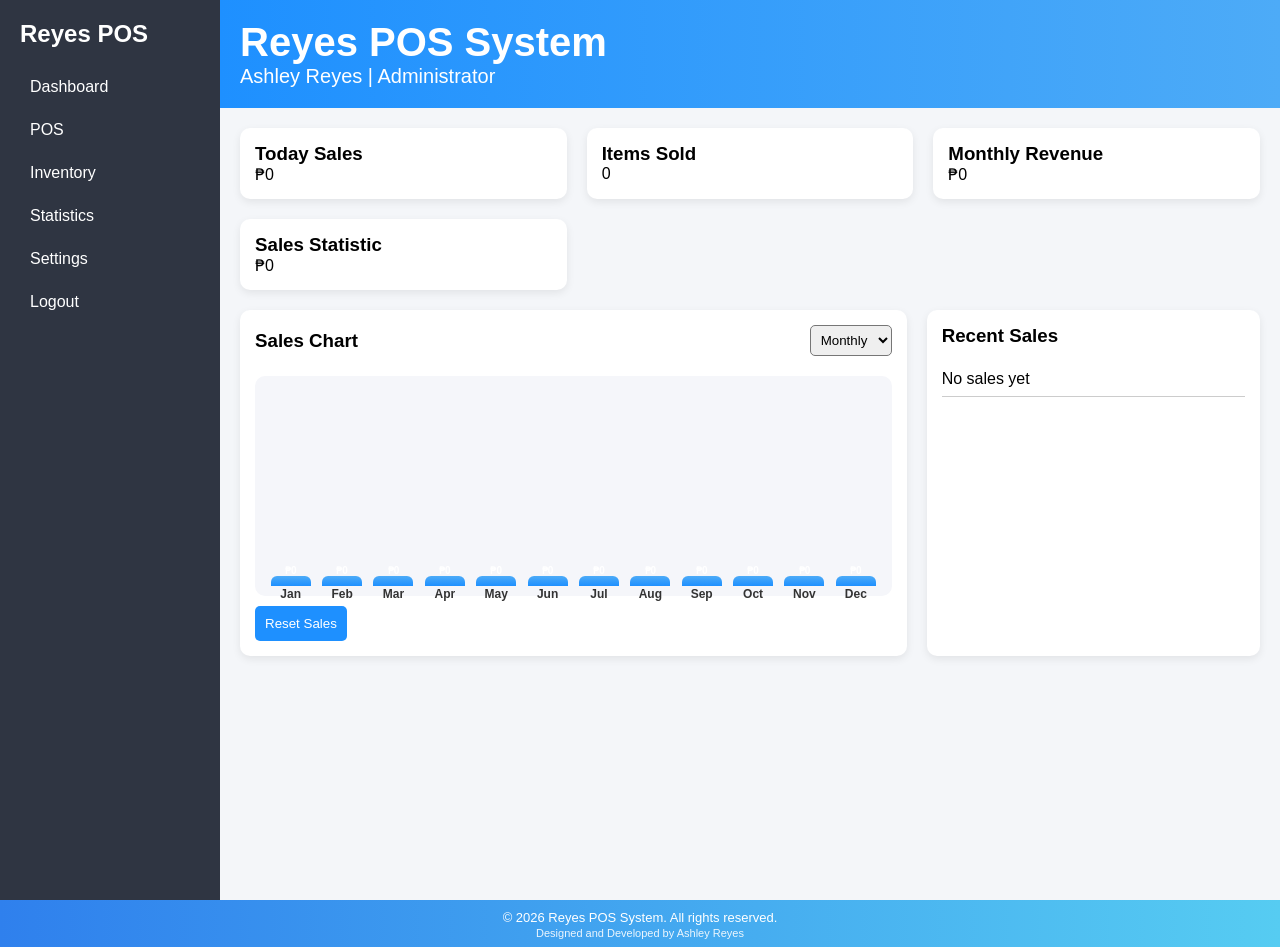
<file: Dashboard.html>
<!DOCTYPE html>

<html lang="en">

<head>
 <meta charset="UTF-8">
    <meta name="viewport" content="width=device-width, initial-scale=1.0">
<title>Reyes POS Dashboard</title>
<link rel="stylesheet" href="style.css">
</head>
<body class="dashboard-page">

<div class="layout">

    <!-- Sidebar -->
    <aside class="sidebar">
        <h2>Reyes POS</h2>
        <nav>
            <a href="Dashboard.html">Dashboard</a>
            <a href="Pos.html">POS</a>
            <a href="Inventory.html">Inventory</a>
            <a href="Statistics.html">Statistics</a>
            <a href="Settings.html">Settings</a>
            <a href="#" onclick="logout()">Logout</a>
        </nav>
    </aside>

    <!-- Main Content -->
    <main class="main">

        <!-- Header -->
        <header class="header">
            <h1>Reyes POS System</h1>
            <span>Ashley Reyes | Administrator</span>
        </header>

        <!-- Dashboard Grid -->
        <section class="dashboard">

    <!-- TOP CARDS -->
    <div class="cards">
        <div class="card">
            <h3>Today Sales</h3>
            <p id="todaySales">₱0</p>
        </div>

        <div class="card">
            <h3>Items Sold</h3>
            <p id="itemsSold">0</p>
        </div>

        <div class="card">
            <h3>Monthly Revenue</h3>
            <p id="monthlyRevenue">₱0</p>
        </div>

        <div class="card">
            <h3>Sales Statistic</h3>
            <p id="totalSales">₱0</p>
        </div>
    </div>

    <!-- BOTTOM SECTION -->
    <div class="bottom">

        <!-- Chart -->
 <div class="card chart-card">

    <div class="chart-header">
        <h3>Sales Chart</h3>

        <select id="filter" onchange="loadChart()">
            <option value="monthly">Monthly</option>
            <option value="daily">Today</option>
            <option value="all">All Time</option>
        </select>
    </div>

    <div id="chartBars" class="bars"></div>

    <button class="reset-btn" onclick="clearSales()">Reset Sales</button>

</div>


        <!-- Recent Sales -->
        <div class="card recent">
            <h3>Recent Sales</h3>
            <ul id="salesList">
                <li>No sales yet</li>
            </ul>
        </div>

    </div>

</section>

    </main>

</div>
</script>
<script>

function logout() {
   const confirmLogout = confirm("Do you really want to logout from Reyes POS?");

    if (confirmLogout) {
        localStorage.removeItem("user");
        window.location.href = "index.html";
    }
}

function loadChart() {
    const sales = JSON.parse(localStorage.getItem("sales")) || [];
    const filter = document.getElementById("filter").value;

    const months = ["Jan","Feb","Mar","Apr","May","Jun","Jul","Aug","Sep","Oct","Nov","Dec"];
    let data = new Array(12).fill(0);

    const today = new Date();

    sales.forEach(sale => {
        let date = new Date(sale.date);

        if (filter === "daily") {
            if (
                date.getDate() === today.getDate() &&
                date.getMonth() === today.getMonth()
            ) {
                data[today.getMonth()] += sale.total;
            }
        }

        else if (filter === "monthly") {
            let month = date.getMonth();
            data[month] += sale.total;
        }

        else if (filter === "all") {
            let month = date.getMonth();
            data[month] += sale.total;
        }
    });

    const max = Math.max(...data, 1);
    const container = document.getElementById("chartBars");
    container.innerHTML = "";

    data.forEach((value, i) => {
        let height = (value / max) * 180;

        let bar = document.createElement("div");
        bar.style.height = height + "px";
        
        bar.innerHTML = `<span class="value">₱${value}</span>
                 <span class="label">${months[i]}</span>`;


        container.appendChild(bar);
    });
}




/* LOAD SALES DATA */
function loadDashboard() {
    const sales = JSON.parse(localStorage.getItem("sales")) || [];

    let total = 0;
    let items = 0;

    const list = document.getElementById("salesList");
    list.innerHTML = "";

    if (sales.length === 0) {
        list.innerHTML = "<li>No sales yet</li>";
    }

    sales.forEach(sale => {
        total += sale.total;
        items += sale.qty;

        const li = document.createElement("li");
        li.textContent = sale.name + " - ₱" + sale.total;
        list.appendChild(li);
    });

    document.getElementById("todaySales").textContent = "₱" + total;
    document.getElementById("itemsSold").textContent = items;
    document.getElementById("monthlyRevenue").textContent = "₱" + total;
    document.getElementById("totalSales").textContent = "₱" + total;
}

function applyDarkMode(){
    const dark = localStorage.getItem("darkMode");

    if(dark === "true"){
        document.body.classList.add("dark-mode");
    }
}

applyDarkMode();


function clearSales() {
    if (!confirm("Are you sure you want to reset ALL sales?")) return;

    localStorage.removeItem("sales");

    loadDashboard();
    loadChart();

    alert("Sales data cleared!");
}


loadDashboard();
loadChart();
let date = new Date(sale.date);

function filterByDate(sale) {
    if (filter === "daily") {
        return (
            date.getDate() === today.getDate() &&
            date.getMonth() === today.getMonth()
        );
    }

    else if (filter === "monthly") {
        return date.getMonth() === today.getMonth();
    }

    else if (filter === "all") {
        return true;
    }
}

</script>

<footer class="main-footer">
    <p>© 2026 Reyes POS System. All rights reserved.</p>
    <small>Designed and Developed by Ashley Reyes</small>
</footer>


</body>
</html>
</file>
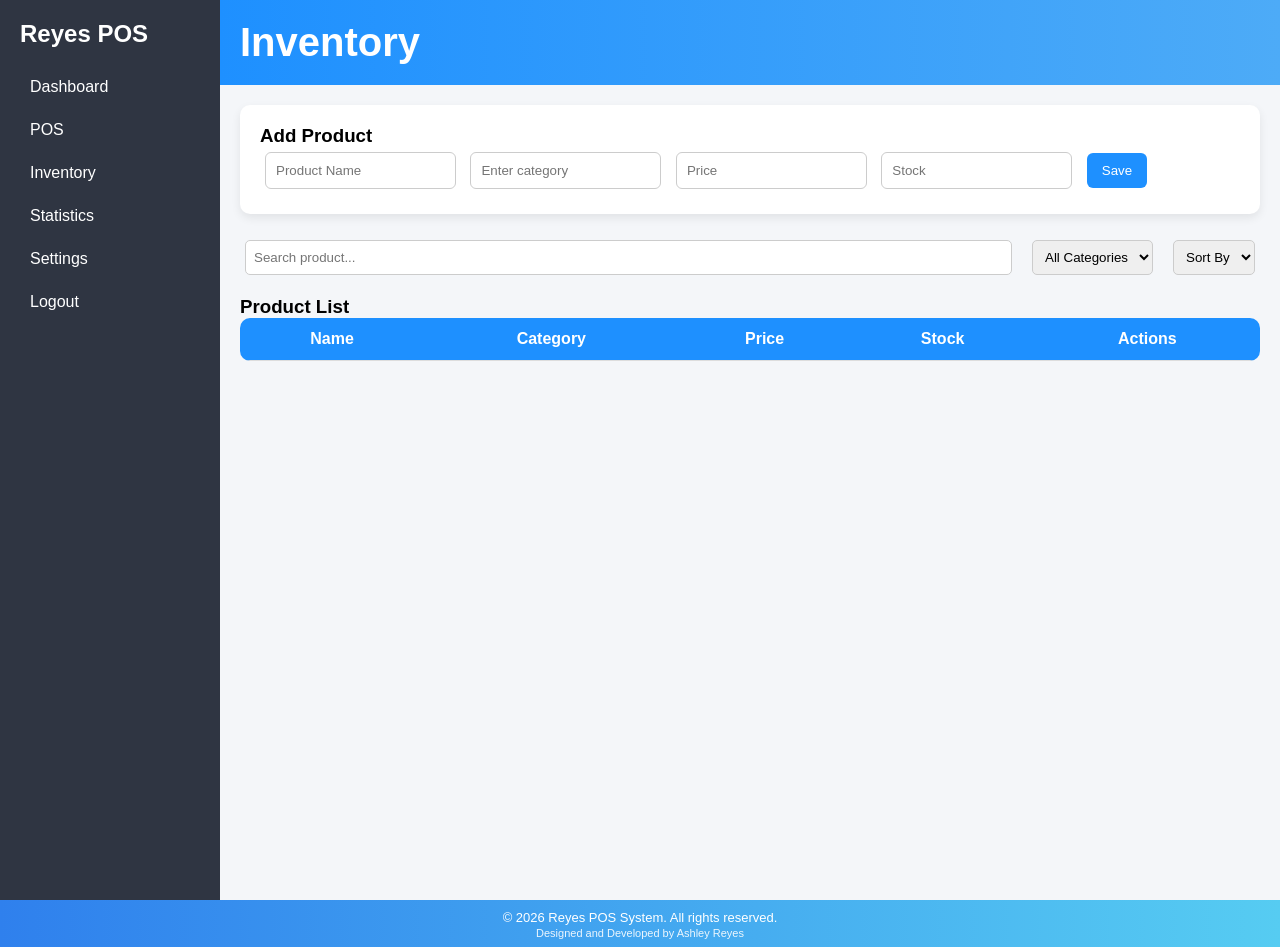
<file: Inventory.html>
<!DOCTYPE html>
<html>
<head>
     <meta charset="UTF-8">
    <meta name="viewport" content="width=device-width, initial-scale=1.0">
<title>Inventory</title>
<link rel="stylesheet" href="style.css">
</head>

<body class="dashboard-page">

<div class="layout">

<aside class="sidebar">
    <h2>Reyes POS</h2>
    <nav>
        <a href="Dashboard.html">Dashboard</a>
            <a href="Pos.html">POS</a>
            <a href="Inventory.html">Inventory</a>
            <a href="Statistics.html">Statistics</a>
            <a href="Settings.html">Settings</a>
            <a href="#" onclick="logout()">Logout</a>
    </nav>
</aside>

<main class="main">

<header class="header">
    <h1>Inventory</h1>
</header>

<div class="inventory">

<!-- FORM BOX -->
<div class="form-box">
    <h3 id="formTitle">Add Product</h3>

    <input id="productName" placeholder="Product Name">

    
<input id="category" list="categoryList" placeholder="Enter category">

<datalist id="categoryList">
    <option value="Biscuit">
    <option value="Beverages">
    <option value="Snacks">
    <option value="Fruits">
    <option value="Frozen Foods">
    <option value="Canned Goods">
</datalist>


    <input id="price" type="number" placeholder="Price">
    <input id="stock" type="number" placeholder="Stock">

    <button type="button" onclick="saveProduct()" class="save-btn">Save</button>
</div>


<div class="filters">

    <input type="text" id="search" placeholder="Search product..." oninput="loadProducts()">

    <select id="filterCategory" onchange="loadProducts()">
        <option value="All">All Categories</option>
        <option value="Biscuit">Biscuit</option>
        <option value="Beverages">Beverages</option>
        <option value="Snacks">Snacks</option>
    </select>

    <select id="sortBy" onchange="loadProducts()">
        <option value="none">Sort By</option>
        <option value="price">Price</option>
        <option value="stock">Stock</option>
    </select>

</div>

<!-- TABLE -->
<h3>Product List</h3>

<table class="inventory-table">
<thead>
    <tr>
        <th>Name</th>
        <th>Category</th>
        <th>Price</th>
        <th>Stock</th>
        <th>Actions</th>
    </tr>
</thead>

<tbody id="list"></tbody>
</table>

</div>

</main>
</div>

<script>
let editIndex = -1;

function saveProduct() {
    
 let products = JSON.parse(localStorage.getItem("products")) || [];

    let data = {
        name: document.getElementById("productName").value,
        category: document.getElementById("category").value,
        price: document.getElementById("price").value,
        stock: document.getElementById("stock").value
    };

    if (editIndex === -1) {
        products.push(data);
    } else {
        products[editIndex] = data;
        editIndex = -1;
        document.getElementById("formTitle").textContent = "Add Product";
    }

    localStorage.setItem("products", JSON.stringify(products));

    clearForm();
    loadProducts();
    updateCategoryList(); // ✅ call here correctly

}

function loadProducts() {
    let products = JSON.parse(localStorage.getItem("products")) || [];
    let search = document.getElementById("search").value.toLowerCase();
    let category = document.getElementById("filterCategory").value;
    let sort = document.getElementById("sortBy").value;

    // ✅ FILTER: search text
    if (search) {
        products = products.filter(p =>
            p.name.toLowerCase().includes(search)
        );
    }

    // ✅ FILTER: category
    if (category !== "All") {
        products = products.filter(p => p.category === category);
    }

    // ✅ SORT
    if (sort === "price") {
        products.sort((a, b) => a.price - b.price);
    }
    if (sort === "stock") {
        products.sort((a, b) => a.stock - b.stock);
    }

    list.innerHTML = "";

    products.forEach((p, i) => {
        let row = `
        <tr>
            <td>${p.name}</td>
            <td>${p.category}</td>
            <td>₱${p.price}</td>
            <td class="${p.stock < 5 ? 'low-stock' : ''}">${p.stock}</td>
            <td>
                <button class="edit-btn" onclick="edit(${i})">Edit</button>
                <button class="delete-btn" onclick="remove(${i})">Delete</button>
            </td>
        </tr>
        `;
        list.innerHTML += row;
    });
}


function edit(i) {
    let p = JSON.parse(localStorage.getItem("products"))[i];

    document.getElementById("productName").value = p.name;
    document.getElementById("category").value = p.category;
    document.getElementById("price").value = p.price;
    document.getElementById("stock").value = p.stock;

    editIndex = i;
    document.getElementById("formTitle").textContent = "Edit Product";
}

function remove(i) {
    if (!confirm("Delete product?")) return;

    let products = JSON.parse(localStorage.getItem("products"));
    products.splice(i,1);

    localStorage.setItem("products", JSON.stringify(products));
    loadProducts();
}


function clearForm() {
    document.getElementById("productName").value = "";
    document.getElementById("category").value = "";  // ✅ ADD THIS
    document.getElementById("price").value = "";
    document.getElementById("stock").value = "";
}


loadProducts();

function applyDarkMode(){
    const dark = localStorage.getItem("darkMode");

    if(dark === "true"){
        document.body.classList.add("dark-mode");
    }
}

applyDarkMode();

function updateCategoryList() {
    let products = JSON.parse(localStorage.getItem("products")) || [];

    let categories = [...new Set(products.map(p => p.category))];

    let list = document.getElementById("categoryList");

    // ✅ keep original categories
    let defaultCategories = [
        "Biscuit",
        "Beverages",
        "Snacks",
        "Fruits",
        "Frozen Foods",
        "Canned Goods"
    ];

    let allCategories = [...new Set([...defaultCategories, ...categories])];

    list.innerHTML = "";

    allCategories.forEach(cat => {
        let option = document.createElement("option");
        option.value = cat;
        list.appendChild(option);
    });
}



function logout(){
    if (confirm("Logout?")) {
        window.location.href = "index.html";
    }
}

</script>

<footer class="main-footer">
    <p>© 2026 Reyes POS System. All rights reserved.</p>
    <small>Designed and Developed by Ashley Reyes</small>
</footer>


</body>
</html>
</file>
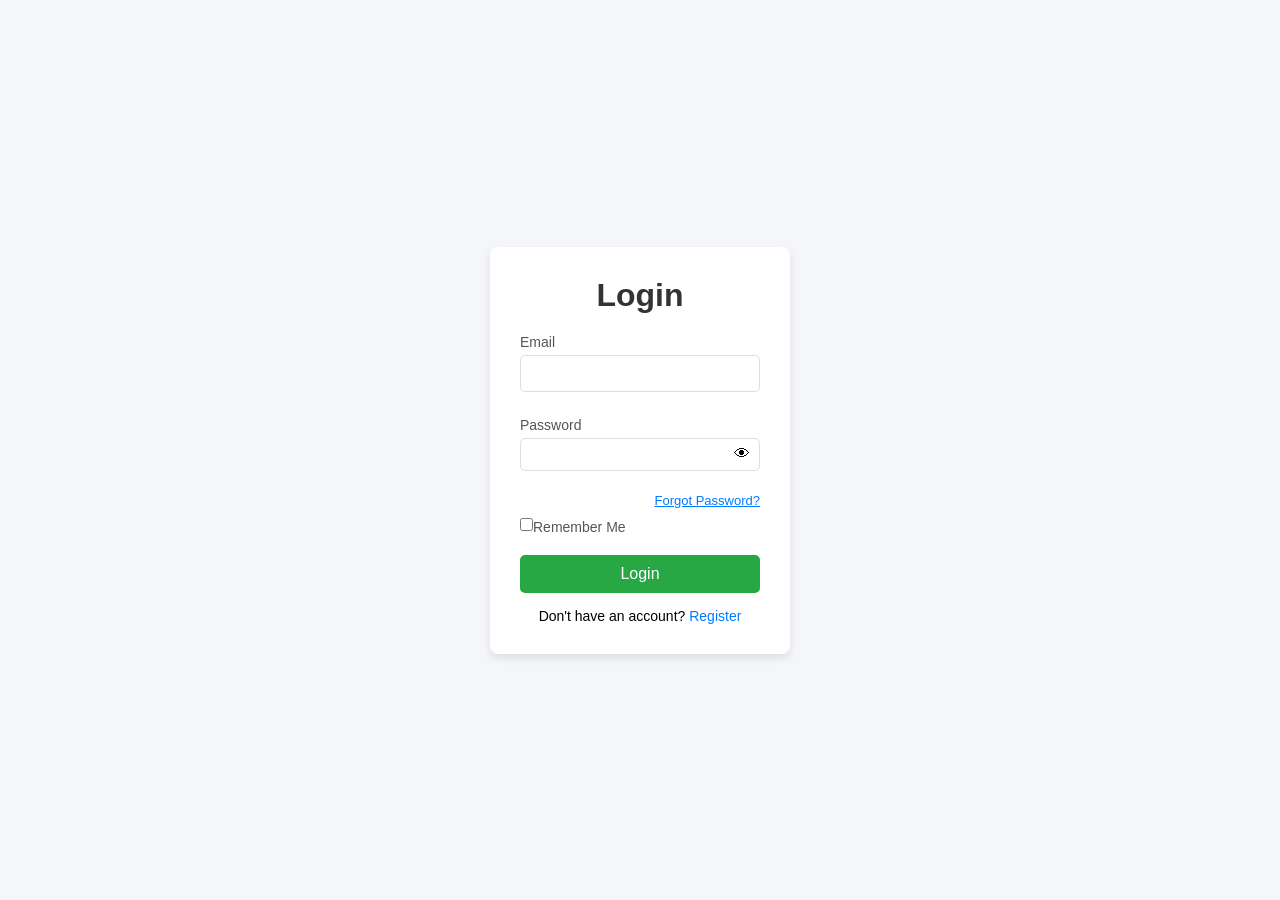
<file: Login.html>
<!DOCTYPE html>
<html lang="en">
<head>
   <meta charset="UTF-8">
    <meta name="viewport" content="width=device-width, initial-scale=1.0">
  <title>Reyes POS - Login</title>
  <link rel="stylesheet" href="style.css">
</head>

<body class="login-page">

  <div class="login-container">
    <h1>Login</h1>  

    <form onsubmit="loginUser(event)">
      <label>Email</label>
      <input type="email" id="email" required>

      <label>Password</label>
      
<div class="password-field">
    <input type="password" id="password" required>
    <span onclick="togglePass('password')">👁</span>
</div>

<p class="forgot">
    <a href="#" onclick="openForgotModal(); return false;">Forgot Password?</a>
</p>


      <div class="remember">
        <input type="checkbox">
        <label>Remember Me</label>
      </div>

      <button class="btn">Login</button>
    </form>

    <p class="register-link">
      Don't have an account?
      <a href="Register.html">Register</a>
    </p>
  </div>
  <!-- FORGOT PASSWORD MODAL -->
<div id="forgotModal" class="modal">

    <div class="modal-box">

        <h3>Reset Password</h3>

        <label>Email</label>
        <input type="email" id="resetEmail">

        <label>New Password</label>
        <div class="password-field">
            <input type="password" id="newPassword">
            <span onclick="togglePass('newPassword')">👁</span>
        </div>

        <label>Confirm Password</label>
        <div class="password-field">
            <input type="password" id="confirmNewPassword">
            <span onclick="togglePass('confirmNewPassword')">👁</span>
        </div>

        <button onclick="resetPassword()">Reset</button>
        <button onclick="closeForgot()" class="cancel-btn">Cancel</button>

    </div><div id="forgotModal" class="modal">

    <div class="modal-box">

        <h2>Reset Password</h2>

        <div class="form-group">
            <label>Email</label>
            <input type="email" id="resetEmail">
        </div>

        <div class="form-group">
            <label>New Password</label>
            <div class="password-field">
                <input type="password" id="newPassword">
                <span onclick="togglePass('newPassword')">👁</span>
            </div>
        </div>

        <div class="form-group">
            <label>Confirm Password</label>
            <div class="password-field">
                <input type="password" id="confirmNewPassword">
                <span onclick="togglePass('confirmNewPassword')">👁</span>
            </div>
        </div>

        <div class="modal-actions">
            <button class="btn primary" onclick="resetPassword()">Reset</button>
            <button class="btn danger" onclick="closeForgot()">Cancel</button>
        </div>

    </div>

</div>

</div>

<script>

function loginUser(e) {
    e.preventDefault();

    const email = document.getElementById("email").value;
    const password = document.getElementById("password").value;

    const savedUser = JSON.parse(localStorage.getItem("user"));

    if (!savedUser) {
        alert("No account found. Please register first.");
        return;
    }

    if (email === savedUser.email && password === savedUser.password) {
        alert("Login successful!");
        window.location.href = "Dashboard.html";
    } else {
        alert("Invalid email or password!");
    }
}

function openForgotModal(){
    document.getElementById("forgotModal").style.display = "flex";
}

function closeForgot(){
    document.getElementById("forgotModal").style.display = "none";
}
function resetPassword(){

    const email = document.getElementById("resetEmail").value;
    const newPass = document.getElementById("newPassword").value;
    const confirm = document.getElementById("confirmNewPassword").value;

    let user = JSON.parse(localStorage.getItem("user"));

    if (!user) {
        return alert("No account found!");
    }

    if (email !== user.email) {
        return alert("Email not found!");
    }

    if (!newPass || !confirm) {
        return alert("Fill all fields!");
    }

    if (newPass !== confirm) {
        return alert("Passwords do not match!");
    }

    user.password = newPass;

    localStorage.setItem("user", JSON.stringify(user));

    alert("Password successfully updated!");

    closeForgot();
}

function togglePass(id){
    let input = document.getElementById(id);

    if(input.type === "password"){
        input.type = "text";
    } else {
        input.type = "password";
    }
}


</script>

</body>
</html>
</file>
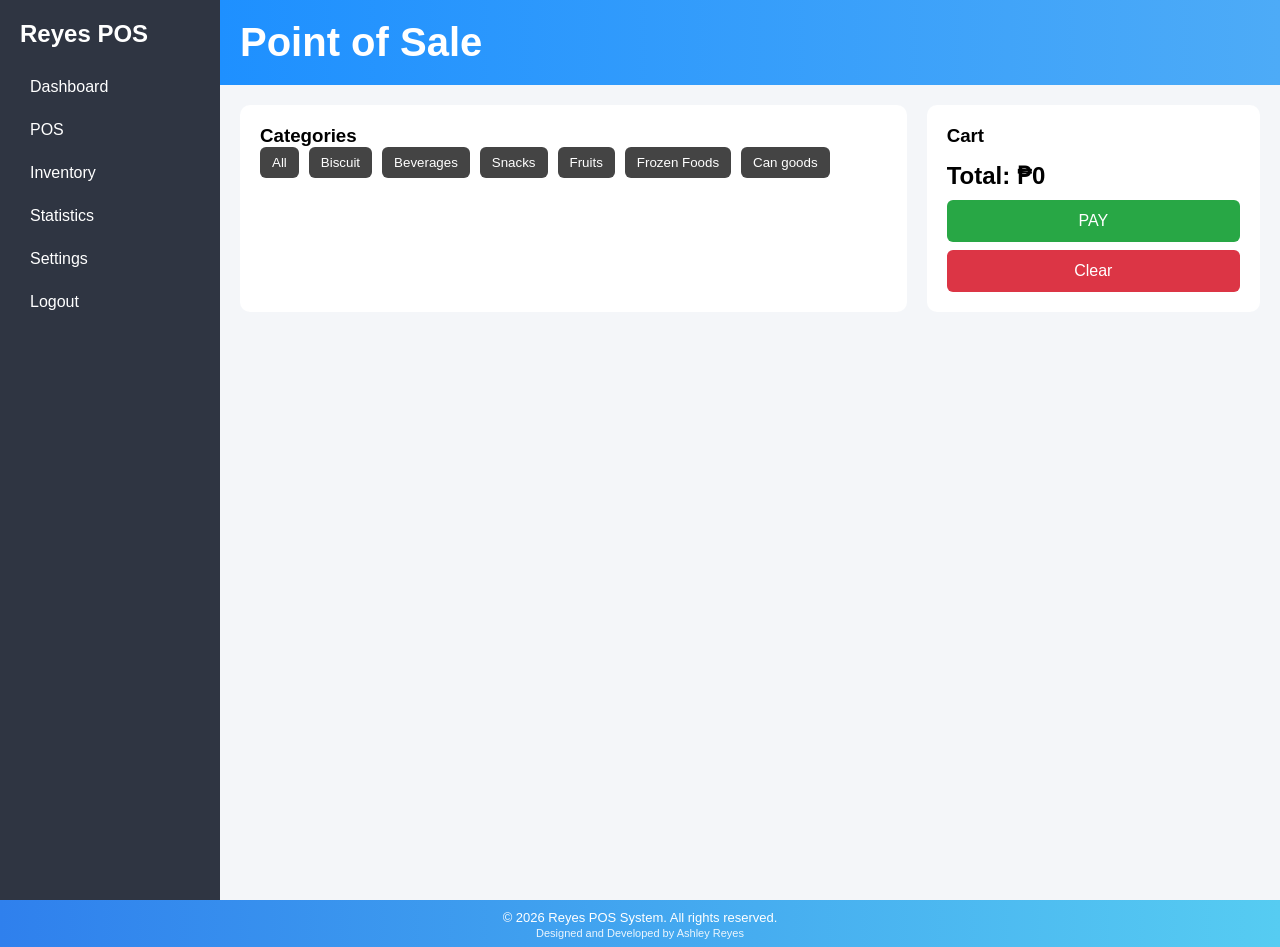
<file: Pos.html>
<!DOCTYPE html>
<html>
<head>
     <meta charset="UTF-8">
    <meta name="viewport" content="width=device-width, initial-scale=1.0">
<title>POS</title>
<link rel="stylesheet" href="style.css">
</head>

<body class="dashboard-page">

<div class="layout">

<aside class="sidebar">
    <h2>Reyes POS</h2>
    <nav>
       <a href="Dashboard.html">Dashboard</a>
            <a href="Pos.html">POS</a>
            <a href="Inventory.html">Inventory</a>
            <a href="Statistics.html">Statistics</a>
            <a href="Settings.html">Settings</a>
            <a href="#" onclick="logout()">Logout</a>
    </nav>
</aside>

<main class="main">

<header class="header">
    <h1>Point of Sale</h1>
</header>

<div class="pos-container">

<!-- PRODUCTS -->
<div class="products">

<h3>Categories</h3>
<div class="categories">
<button onclick="loadCategory('All')">All</button>
<button onclick="loadCategory('Biscuit')">Biscuit</button>
<button onclick="loadCategory('Beverages')">Beverages</button>
<button onclick="loadCategory('Snacks')">Snacks</button>
<button onclick="loadCategory('Fruits')">Fruits</button>
<button onclick="loadCategory('Frozen Foods')">Frozen Foods</button>
<button onclick="loadCategory('Can goods')">Can goods</button>

</div>

<div id="productList" class="product-list"></div>

</div>

<!-- CART -->
<div class="cart">

<h3>Cart</h3>
<ul id="cartList"></ul>

<h2>Total: ₱<span id="total">0</span></h2>

<button class="pay-btn" onclick="checkout()">PAY</button>
<button class="clear-btn" onclick="clearCart()">Clear</button>

</div>

</div>

</main>
</div>

<script>

let cart = [];

function loadCategory(cat) {
    let products = JSON.parse(localStorage.getItem("products")) || [];
    productList.innerHTML = "";

    let filtered = cat === "All" ? products : products.filter(p => p.category === cat);

    filtered.forEach((p, i) => {
        let btn = document.createElement("button");
       
btn.innerHTML = `
    <strong>${p.name}</strong>
    <small>₱${p.price}</small>
    <small>Stock: ${p.stock}</small>
`;


        btn.onclick = () => addItem(i);

        productList.appendChild(btn);
    });
}

function addItem(index) {
    let products = JSON.parse(localStorage.getItem("products"));

    if (products[index].stock <= 0) {
        alert("Out of stock!");
        return;
    }

    let found = cart.find(i => i.index === index);

    if (found) {
        found.qty++;
    } else {
        cart.push({ index, qty: 1 });
    }

    renderCart();
}

function renderCart() {
    let products = JSON.parse(localStorage.getItem("products"));
    cartList.innerHTML = "";

    let total = 0;

    cart.forEach((item, i) => {
        let p = products[item.index];
        let subtotal = p.price * item.qty;
        total += subtotal;

        let li = document.createElement("li");

        li.innerHTML = `
        ${p.name} ₱${p.price} x ${item.qty}
        <button onclick="plus(${i})">+</button>
        <button onclick="minus(${i})">-</button>
        `;

        cartList.appendChild(li);
    });

    document.getElementById("total").textContent = total;
}

function plus(i) {
    cart[i].qty++;
    renderCart();
}

function minus(i) {
    if (cart[i].qty > 1) cart[i].qty--;
    else cart.splice(i,1);

    renderCart();
}

function clearCart() {
    cart = [];
    renderCart();
}

function checkout() {

    if (cart.length === 0) return alert("Empty cart");

    let products = JSON.parse(localStorage.getItem("products"));
    let sales = JSON.parse(localStorage.getItem("sales")) || [];

    let total = 0;
    let receipt = "----- RECEIPT -----\n";

    cart.forEach(item => {
        let p = products[item.index];

        if (p.stock >= item.qty) {
            p.stock -= item.qty;
        }

        let sub = p.price * item.qty;
        total += sub;

        receipt += `${p.name} x${item.qty} = ₱${sub}\n`;
    });

    receipt += "-----------------\nTotal: ₱" + total;

    alert(receipt);

    sales.push({
        name: "Order",
        qty: cart.length,
        total: total,
        date: new Date()
    });

    localStorage.setItem("products", JSON.stringify(products));
    localStorage.setItem("sales", JSON.stringify(sales));

    cart = [];
    renderCart();
    loadCategory("All");
}

function applyDarkMode(){
    const dark = localStorage.getItem("darkMode");

    if(dark === "true"){
        document.body.classList.add("dark-mode");
    }
}

applyDarkMode();

function logout() {
    if (confirm("Logout?")) {
        window.location.href = "index.html";
    }
}

</script>

</body>

<footer class="main-footer">
    <p>© 2026 Reyes POS System. All rights reserved.</p>
    <small>Designed and Developed by Ashley Reyes</small>
</footer>


</html>
</file>
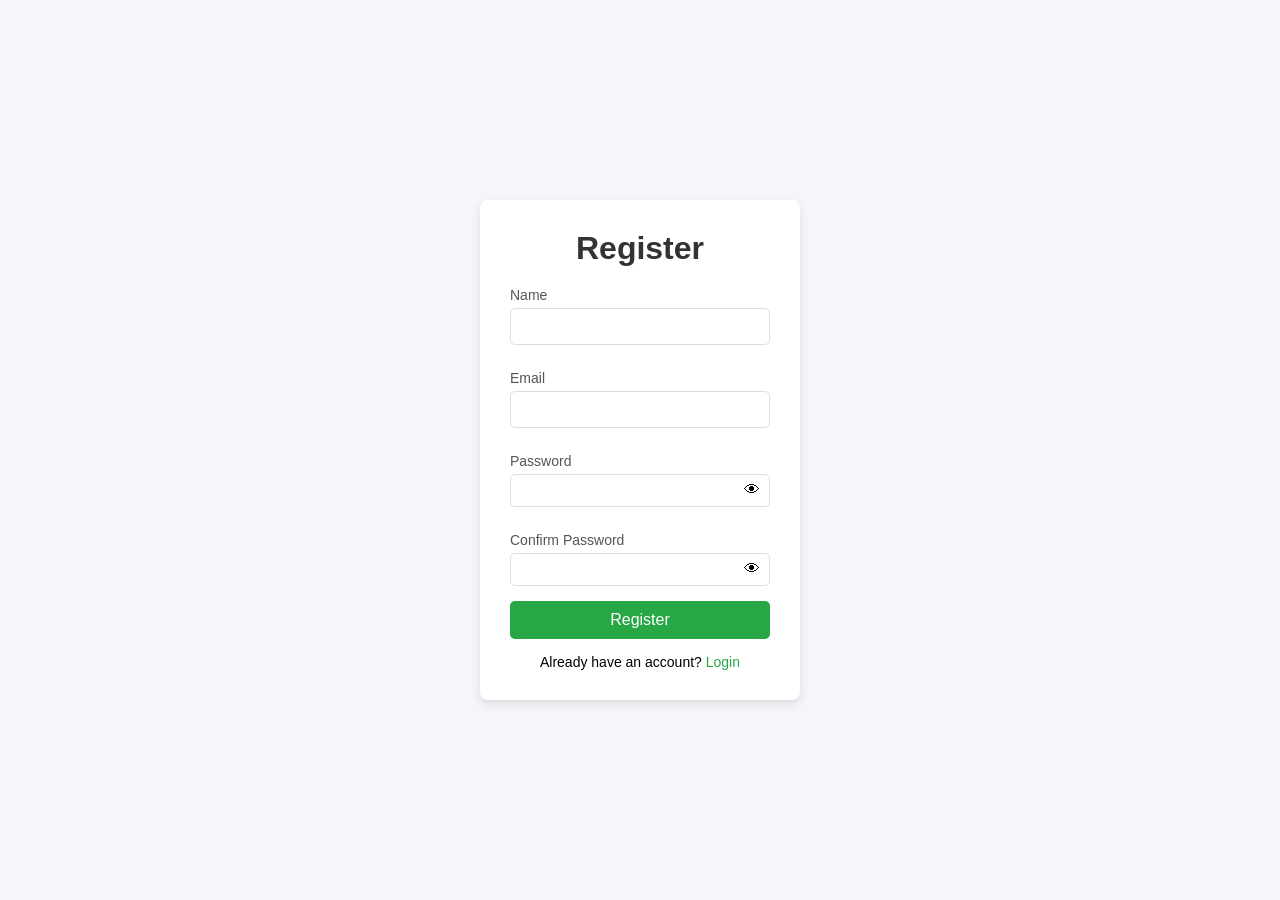
<file: Register.html>
<!DOCTYPE html>
<html lang="en">
<head>
   <meta charset="UTF-8">
    <meta name="viewport" content="width=device-width, initial-scale=1.0">
  <title>Reyes POS - Register</title>
  <link rel="stylesheet" href="style.css">
</head>

<body class="register-page">

  <div class="register-container">
    <h1>Register</h1>

    <form onsubmit="registerUser(event)">
      <label>Name</label>
      <input type="text" id="name" required>

      <label>Email</label>
      <input type="email" id="email" required>

      <label>Password</label>
      
<div class="password-field">
    <input type="password" id="password">
    <span onclick="togglePass('password')">👁</span>
</div>


      <label>Confirm Password</label>
      <div class="password-field">
    <input type="password" id="confirmPassword">
    <span onclick="togglePass('confirmPassword')">👁</span>
</div>

      <button class="btn">Register</button>
    </form>

    <p class="login-link">
      Already have an account?
      <a href="Login.html">Login</a>
    </p>
  </div>

<script>
function registerUser(e) {
    e.preventDefault();

    const name = document.getElementById("name").value;
    const email = document.getElementById("email").value;
    const password = document.getElementById("password").value;
    const confirm = document.getElementById("confirmPassword").value; // ✅ FIXED

    if (password !== confirm) {
        alert("Passwords do not match!");
        return;
    }

    const user = { name, email, password };
    localStorage.setItem("user", JSON.stringify(user));

    alert("Registered successfully!");
    window.location.href = "Login.html";
}

function togglePass(id){
    let input = document.getElementById(id);

    if(input.type === "password"){
        input.type = "text";
    } else {
        input.type = "password";
    }
}

</script>

</body>
</html>
</file>
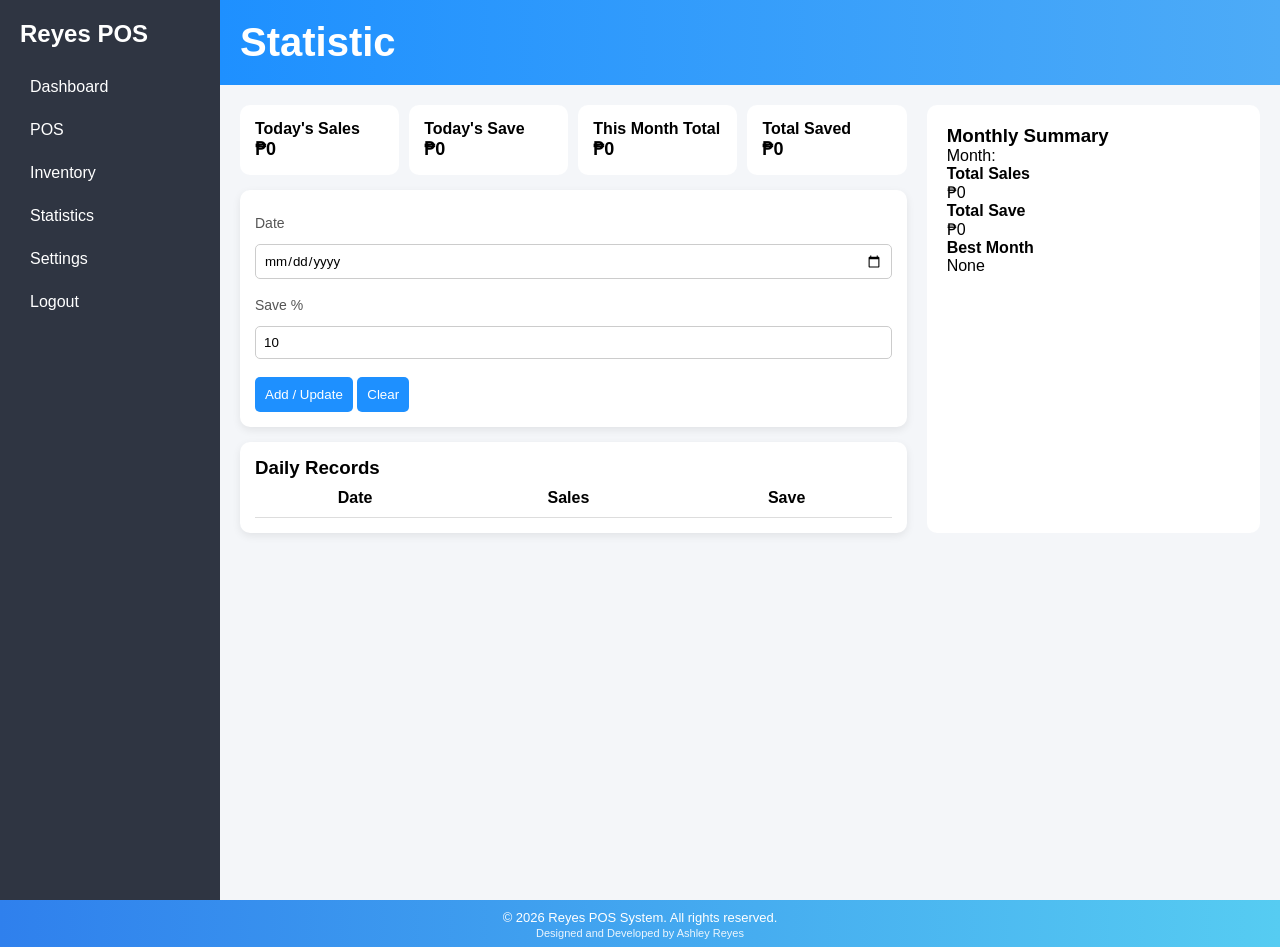
<file: Statistics.html>
<!DOCTYPE html>
<html>
<head>
     <meta charset="UTF-8">
    <meta name="viewport" content="width=device-width, initial-scale=1.0">
<title>Statistics</title>
<link rel="stylesheet" href="style.css">
</head>

<body class="dashboard-page">

<div class="layout">

<!-- SIDEBAR -->
<aside class="sidebar">
    <h2>Reyes POS</h2>
    <nav>
         <a href="Dashboard.html">Dashboard</a>
            <a href="Pos.html">POS</a>
            <a href="Inventory.html">Inventory</a>
            <a href="Statistics.html">Statistics</a>
            <a href="Settings.html">Settings</a>
            <a href="#" onclick="logout()">Logout</a>
    </nav>
</aside>

<main class="main">

<header class="header">
    <h1>Statistic</h1>
</header>

<div class="stats-container">

<!-- LEFT -->
<div class="stats-left">

<!-- TOP SUMMARY -->
<div class="stats-top">

<div class="box">
<h4>Today's Sales</h4>
<p id="todaySales">₱0</p>
</div>

<div class="box">
<h4>Today's Save</h4>
<p id="todaySave">₱0</p>
</div>

<div class="box">
<h4>This Month Total</h4>
<p id="monthTotal">₱0</p>
</div>

<div class="box">
<h4>Total Saved</h4>
<p id="totalSaved">₱0</p>
</div>

</div>

<!-- INPUT -->
<div class="card">

<label>Date</label>
<input type="date" id="date">

<label>Save %</label>
<input type="number" id="savePercent" value="10">

<button onclick="addRecord()">Add / Update</button>

<button onclick="clearRecords()">Clear</button>

</div>

<!-- TABLE -->
<div class="card">

<h3>Daily Records</h3>

<table>

<thead>
<tr>
<th>Date</th>
<th>Sales</th>
<th>Save</th>
</tr>
</thead>

<tbody id="table"></tbody>

</table>

</div>

</div>

<!-- RIGHT SUMMARY -->
<div class="stats-right">

<h3>Monthly Summary</h3>

<p>Month: <span id="monthName"></span></p>

<h4>Total Sales</h4>
<p id="sumSales">₱0</p>

<h4>Total Save</h4>
<p id="sumSave">₱0</p>

<h4>Best Month</h4>
<p id="bestMonth">None</p>

</div>

</div>

</main>
</div>

<script>

function loadStats(){

    let sales = JSON.parse(localStorage.getItem("sales")) || [];
    let records = JSON.parse(localStorage.getItem("records")) || [];

    let today = new Date().toISOString().split("T")[0];

    let todayTotal = 0;
    sales.forEach(s => {
        let d = new Date(s.date).toISOString().split("T")[0];
        if(d === today) todayTotal += s.total;
    });

    document.getElementById("todaySales").textContent = "₱" + todayTotal;

    // ✅ load table
    let table = document.getElementById("table");
    table.innerHTML = "";

    let totalSave = 0;
    let monthTotal = 0;

    let month = new Date().getMonth();

    records.forEach(r => {

        let row = `
        <tr>
        <td>${r.date}</td>
        <td>₱${r.sales}</td>
        <td>₱${r.save}</td>
        </tr>
        `;
        table.innerHTML += row;

        totalSave += r.save;

        let m = new Date(r.date).getMonth();
        if(m === month){
            monthTotal += r.sales;
        }
    });

    document.getElementById("todaySave").textContent = "₱" + totalSave;
    document.getElementById("monthTotal").textContent = "₱" + monthTotal;
    document.getElementById("totalSaved").textContent = "₱" + totalSave;

    document.getElementById("sumSales").textContent = "₱" + monthTotal;
    document.getElementById("sumSave").textContent = "₱" + totalSave;

}

function addRecord(){

    let date = document.getElementById("date").value;
    let percent = document.getElementById("savePercent").value;

    let sales = JSON.parse(localStorage.getItem("sales")) || [];
    let records = JSON.parse(localStorage.getItem("records")) || [];

    let daySales = 0;

    sales.forEach(s => {
        let d = new Date(s.date).toISOString().split("T")[0];
        if(d === date) daySales += s.total;
    });

    let save = daySales * (percent/100);

    records.push({
        date: date,
        sales: daySales,
        save: save
    });

    localStorage.setItem("records", JSON.stringify(records));

    loadStats();
}

function clearRecords(){
    if(confirm("Clear records?")){
        localStorage.removeItem("records");
        loadStats();
    }
}

loadStats();

function logout(){
    if (confirm("Logout?")) {
        window.location.href = "index.html";
    }
}

function applyDarkMode(){
    const dark = localStorage.getItem("darkMode");

    if(dark === "true"){
        document.body.classList.add("dark-mode");
    }
}

applyDarkMode();
</script>

<footer class="main-footer">
    <p>© 2026 Reyes POS System. All rights reserved.</p>
    <small>Designed and Developed by Ashley Reyes</small>
</footer>


</body>
</html>
</file>
<file: style.css>
/* style.css */
/*Login page styles*/

body.login-page {
  
  font-family: Arial;
  background: #f4f6f9;
  display: flex;
  justify-content: center;
  align-items: center;
  height: 100vh;

}

.login-container {
  background: #fff;
  padding: 30px;
  border-radius: 8px;
  box-shadow: 0 4px 8px rgba(0,0,0,0.1);
  width: 300px;
  text-align: center;
}

.login-container h1 {
  margin-bottom: 20px;
  color: #333;
}

label {
  display: block;
  text-align: left;
  margin: 10px 0 5px;
  font-size: 14px;
  color: #555;
}

input[type="email"],
input[type="password"] {
  width: 100%;
  padding: 10px;
  border: 1px solid #ddd;
  border-radius: 5px;
  margin-bottom: 15px;
}

.remember {
  display: flex;
  align-items: center;
  margin-bottom: 15px;
  font-size: 14px;
}

.btn {
  background: #007bff;
  color: #fff;
  border: none;
  padding: 10px;
  width: 100%;
  border-radius: 5px;
  cursor: pointer;
  font-size: 16px;
}

.btn:hover {
  background: #0056b3;
}

.register-link {
  margin-top: 15px;
  font-size: 14px;
}

.register-link a {
  color: #007bff;
  text-decoration: none;
}
.register-link a:hover {
  text-decoration: underline;
}

/*register page styles*/
/* style.css */
body.register-page {
  
 font-family: Arial;
  background: #f4f6f9;
  display: flex;
  justify-content: center;
  align-items: center;
  height: 100vh;

}

.register-container {
  background: #fff;
  padding: 30px;
  border-radius: 8px;
  box-shadow: 0 4px 8px rgba(0,0,0,0.1);
  width: 320px;
  text-align: center;
}

.register-container h1 {
  margin-bottom: 20px;
  color: #333;
}

label {
  display: block;
  text-align: left;
  margin: 10px 0 5px;
  font-size: 14px;
  color: #555;
}

input[type="text"],
input[type="email"],
input[type="password"] {
  width: 100%;
  padding: 10px;
  border: 1px solid #ddd;
  border-radius: 5px;
  margin-bottom: 15px;
}

.btn {
  background: #28a745;
  color: #fff;
  border: none;
  padding: 10px;
  width: 100%;
  border-radius: 5px;
  cursor: pointer;
  font-size: 16px;
}

.btn:hover {
  background: #218838;
}

.login-link {
  margin-top: 15px;
  font-size: 14px;
}

.login-link a {
  color: #28a745;
  text-decoration: none;
}
.login-link a:hover {
  text-decoration: underline;
}

/*dashboard page styles*/


* {
    margin: 0;
    padding: 0;
    box-sizing: border-box;
    font-family: Arial, sans-serif;
}

body.dashboard-page {
    background: #f4f6f9;
}

/* LAYOUT */
.layout {
    display: flex;
    min-height: 100vh;
}

/* SIDEBAR */
.sidebar {
    width: 220px;
    background: #2f3542;
    color: white;
    padding: 20px;
}

.sidebar h2 {
    margin-bottom: 20px;
}

.sidebar nav a {
    display: block;
    padding: 10px;
    color: white;
    text-decoration: none;
    border-radius: 5px;
    margin-bottom: 5px;
}

.sidebar nav a:hover {
    background: #1e90ff;
}

/* MAIN */
.main {
    flex: 1;
}

/* HEADER */
.header {
    background: linear-gradient(to right, #1e90ff, #4dabf7);
    color: white;
    padding: 20px;
    font-size: 20px;
}


/* Grid */
/* DASHBOARD LAYOUT */
.dashboard {
    padding: 20px;
}

/* TOP CARDS */
.cards {
    display: grid;
    grid-template-columns: repeat(auto-fit, minmax(220px, 1fr));
    gap: 20px;
}

/* BOTTOM SECTION */
.bottom {
    margin-top: 20px;
    display: grid;
    grid-template-columns: 2fr 1fr;
    gap: 20px;
}

/* BIG CHART */
.chart-big {
    height: 300px;
}

/* RECENT SALES */
.recent ul {
    list-style: none;
    margin-top: 15px;
}

.recent li {
    padding: 8px 0;
    border-bottom: 1px solid #ccc;
}

/* UPDATE EXISTING CARD STYLE (slight upgrade) */
.card {
    background: white;
    padding: 20px;
    border-radius: 10px;
    box-shadow: 0 4px 10px rgba(0,0,0,0.08);
}

/* BARS */
.chart-card {
    padding: 20px;
}

/* HEADER */
.chart-header {
    display: flex;
    justify-content: space-between;
    align-items: center;
}

/* FILTER */
.chart-header select {
    padding: 6px;
    border-radius: 5px;
}

/* BARS CONTAINER */
.bars {
    display: flex;
    justify-content: space-around;
    align-items: flex-end;
    height: 220px;
    margin-top: 20px;
    padding: 10px;
    background: #f5f6fa;
    border-radius: 10px;
}

/* BAR STYLE */
.bars div {
    width: 40px;
    background: linear-gradient(to top, #1e90ff, #4dabf7);
    border-radius: 6px 6px 0 0;

    /* TEXT FIX */
    color: #000;                /* ✅ stronger color */
    font-size: 13px;           /* ✅ bigger text */
    font-weight: bold;

    display: flex;
    flex-direction: column;
    justify-content: flex-end;
    align-items: center;

    padding: 5px;

    animation: grow 0.6s ease;
}

@keyframes grow {
    from { height: 0; }
}

/* RESET BUTTON */
.reset-btn {
    margin-top: 15px;
    padding: 8px 12px;
    background: red;
    color: white;
    border: none;
    border-radius: 6px;
    cursor: pointer;
}

.reset-btn:hover {
    background: darkred;
}

.bars {
    position: relative;
}

/* VALUE (TOP TEXT) */
.bars .value {
    font-size: 10px;
    color: white;
    margin-bottom: 5px;
}

/* LABEL BELOW BAR */
.bars .label {
    font-size: 12px;
    color: #333;
    margin-top: 5px;
    position: absolute;
    transform: translateY(20px);
}



/* ✅ INVENTORY STYLE */
/* ========================= */

.inventory {
    padding: 20px;
}

/* FORM */
.inventory input,
.inventory select {
    padding: 10px;
    margin: 6px 5px;
    border: 1px solid #ccc;
    border-radius: 6px;
}

.inventory button {
    padding: 10px 15px;
    background: #1e90ff;
    color: white;
    border: none;
    border-radius: 6px;
    margin: 5px;
    cursor: pointer;
}

.inventory button:hover {
    background: #0c7cd5;
}

/* PRODUCT LIST */
.inventory ul {
    margin-top: 15px;
    list-style: none;
}

.inventory li {
    background: white;
    padding: 12px;
    margin-bottom: 10px;
    border-radius: 8px;
    box-shadow: 0 3px 6px rgba(0,0,0,0.08);
    display: flex;
    justify-content: space-between;
    align-items: center;
}

.inventory li button {
    margin-left: 5px;
    background: #555;
}

.inventory li button:hover {
    background: #1e90ff;
}
/* FORM BOX */
.form-box {
    background: white;
    padding: 20px;
    border-radius: 10px;
    margin-bottom: 20px;
    box-shadow: 0 4px 10px rgba(0,0,0,0.08);
}

.form-box input,
.form-box select {
    padding: 10px;
    margin: 5px;
    border-radius: 6px;
    border: 1px solid #ccc;
}

/* SAVE BUTTON */
.save-btn {
    background: #1e90ff;
    color: white;
    padding: 10px 20px;
    border: none;
    border-radius: 6px;
    margin-top: 10px;
}

.save-btn:hover {
    background: #0c7cd5;
}

/* TABLE */
.inventory-table {
    width: 100%;
    border-collapse: collapse;
    background: white;
    border-radius: 10px;
    overflow: hidden;
}

.inventory-table th {
    background: #1e90ff;
    color: white;
    padding: 12px;
}

.inventory-table td {
    padding: 12px;
    border-bottom: 1px solid #ddd;
}

/* LOW STOCK */
.low-stock {
    color: red;
    font-weight: bold;
}

/* ACTION BUTTONS */
.edit-btn {
    background: #ffc107;
    border: none;
    padding: 6px 10px;
    margin-right: 5px;
    border-radius: 5px;
}

.delete-btn {
    background: red;
    color: white;
    border: none;
    padding: 6px 10px;
    border-radius: 5px;
}

.edit-btn:hover {
    background: #e0a800;
}

.delete-btn:hover {
    background: #c82333;
}

/* FILTER SECTION */
.filters {
    display: flex;
    gap: 10px;
    margin-bottom: 15px;
}

.filters input,
.filters select {
    padding: 8px;
    border-radius: 5px;
    border: 1px solid #ccc;
}



/* ✅ POS STYLE */
/* ========================= */

.pos-container {
    display: grid;
    grid-template-columns: 2fr 1fr;
    gap: 20px;
    padding: 20px;
}

/* PRODUCTS PANEL */
.products {
    background: white;
    padding: 20px;
    border-radius: 10px;
}

/* CATEGORY BUTTONS */

.categories {
    display: flex;
    flex-wrap: wrap;
    gap: 10px;
}


.categories button {
    padding: 8px 12px;
    background: #444;
    color: white;
    border: none;
    border-radius: 6px;
}

.categories button:hover {
    background: #1e90ff;
}

/* PRODUCT GRID */

.product-list {
    display: grid;
    grid-template-columns: repeat(auto-fill, minmax(140px, 1fr));
    gap: 12px;
    margin-top: 15px;
}



.product-list button {
    padding: 15px;
    background: linear-gradient(to top, #1e90ff, #4dabf7);
    color: white;
    border: none;
    border-radius: 10px;
    cursor: pointer;

    /* ✅ FIX SIZE */
    height: 80px;

    /* ✅ CENTER TEXT */
    display: flex;
    flex-direction: column;
    justify-content: center;
    align-items: center;
}

.product-list button small {
    font-size: 11px;
    opacity: 0.9;
}


.product-list button:hover {
    transform: scale(1.05);
}

/* CART PANEL */
.cart {
    background: white;
    padding: 20px;
    border-radius: 10px;
}


/* CART ITEMS */
.cart ul {
    list-style: none;
    margin-top: 15px;
}

.cart li {
    padding: 10px;
    border-bottom: 1px solid #ddd;
}

/* QUANTITY BUTTONS */
.cart li button {
    margin-left: 5px;
    padding: 5px 8px;
    background: #1e90ff;
    color: white;
    border: none;
    border-radius: 4px;
}

.cart li button:hover {
    background: #0c7cd5;
}

/* TOTAL */
.cart h2 {
    margin-top: 15px;
}


/* ACTION BUTTONS */
.pay-btn {
    background: #28a745;
    color: white;
    width: 100%;
    padding: 12px;
    margin-top: 10px;
    border: none;
    border-radius: 6px;
    font-size: 16px;
    cursor: pointer;
}

.pay-btn:hover {
    background: #218838;
}

.clear-btn {
    background: #dc3545;
    color: white;
    width: 100%;
    padding: 12px;
    margin-top: 8px;
    border: none;
    border-radius: 6px;
    font-size: 16px;
    cursor: pointer;
}

.clear-btn:hover {
    background: #c82333;
}

/* Statistics */
/* STATISTICS */
.stats {
    padding: 20px;
}

/* CARDS */
.stat-cards {
    display: grid;
    grid-template-columns: repeat(auto-fit, minmax(200px,1fr));
    gap: 15px;
}

.stat-box {
    background: white;
    padding: 20px;
    border-radius: 10px;
    box-shadow: 0 3px 8px rgba(0,0,0,0.08);
}

.stat-box h3 {
    margin-bottom: 10px;
}

.stat-box p {
    font-size: 20px;
    font-weight: bold;
}

/* FULL WIDTH */
.stat-box.full {
    margin-top: 20px;
}

/* TABLE */
.table-card {
    margin-top: 20px;
    background: white;
    padding: 20px;
    border-radius: 10px;
}

.table-card table {
    width: 100%;
    border-collapse: collapse;
}

.table-card th {
    background: #1e90ff;
    color: white;
    padding: 10px;
}

.table-card td {
    padding: 10px;
    border-bottom: 1px solid #ddd;
}

/* SETTINGS LAYOUT */
.settings-container {
    display: flex;
    padding: 20px;
    gap: 20px;
}

/* LEFT MENU */
.settings-menu {
    width: 220px;
    background: white;
    border-radius: 10px;
    padding: 10px;
    display: flex;
    flex-direction: column;
}

.settings-menu button {
    padding: 12px;
    border: none;
    background: transparent;
    text-align: left;
    cursor: pointer;
    border-radius: 6px;
}

.settings-menu button:hover {
    background: #eee;
}

.settings-menu button.active {
    background: #1e90ff;
    color: white;
}

/* CONTENT */
.settings-content {
    flex: 1;
    background: white;
    padding: 20px;
    border-radius: 10px;
}

/* TABS */
.tab {
    display: none;
}

.tab.active {
    display: block;
}

/* INPUTS */
.settings-content input {
    display: block;
    width: 100%;
    padding: 10px;
    margin: 10px 0;
    border-radius: 5px;
    border: 1px solid #ccc;
}

/* BUTTON */
.settings-content button {
    padding: 10px 15px;
    background: #1e90ff;
    color: white;
    border: none;
    border-radius: 5px;
}

/* DARK MODE */
.dark-mode {
    background: #1e1e1e;
    color: white;
}

.dark-mode .settings-content,
.dark-mode .settings-menu {
    background: #2c2c2c;
}

.dark-mode input {
    background: #444;
    color: white;
}
/* PREMIUM SETTINGS */
.settings-premium {
    display: grid;
    grid-template-columns: 220px 1fr;
    gap: 20px;
    padding: 20px;
}

/* LEFT MENU */
.settings-left {
    background: #f1f3f5;
    padding: 10px;
    border-radius: 10px;
}

.settings-left button {
    display: block;
    width: 100%;
    padding: 12px;
    margin-bottom: 10px;
    border: none;
    background: transparent;
    text-align: left;
    border-radius: 6px;
    cursor: pointer;
}

.settings-left button:hover {
    background: #ddd;
}

.settings-left .active {
    background: white;
    font-weight: bold;
}

/* RIGHT */
.settings-right {
    background: #f8f9fa;
    padding: 20px;
    border-radius: 10px;
}

/* SEARCH */
.search-box {
    width: 100%;
    padding: 10px;
    margin-bottom: 15px;
    border-radius: 6px;
    border: 1px solid #ccc;
}

/* CARD */
.card {
    background: white;
    padding: 20px;
    border-radius: 10px;
    box-shadow: 0 3px 8px rgba(0,0,0,0.08);
}

/* INPUT */
.card input {
    width: 100%;
    padding: 8px;
    margin: 8px 0;
    border-radius: 5px;
    border: 1px solid #ccc;
}

/* BUTTON */
.card button {
    margin-top: 10px;
    padding: 10px;
    background: #1e90ff;
    color: white;
    border: none;
    border-radius: 5px;
}

/* PROFILE */
.profile {
    display: flex;
    align-items: center;
    gap: 10px;
}

.profile img {
    border-radius: 50%;
}

/* TAB */
.tab {
    display: none;
}

.tab.active {
    display: block;
}

/* DANGER */
.danger button {
    background: red;
}

/* DARK MODE */
.dark-mode .settings-right,
.dark-mode .settings-left,
.dark-mode .card {
    background: #2c2c2c;
    color: white;
}

/* SETTING ROW */
.setting-row {
    display: flex;
    justify-content: space-between;
    align-items: center;
    padding: 15px 10px;
    border-bottom: 1px solid #eee;
}

.setting-row span {
    font-size: 15px;
}

/* CLICKABLE ROW */
.clickable {
    cursor: pointer;
}

.clickable:hover {
    background: #f5f5f5;
}

/* TOGGLE SWITCH */
.switch {
    position: relative;
    width: 50px;
    height: 25px;
}

.switch input {
    display: none;
}

.slider {
    position: absolute;
    width: 100%;
    height: 100%;
    background: #ccc;
    border-radius: 25px;
    transition: 0.3s;
}

.slider::before {
    content: "";
    position: absolute;
    width: 20px;
    height: 20px;
    left: 3px;
    top: 2.5px;
    background: white;
    border-radius: 50%;
    transition: 0.3s;
}

/* ACTIVE STATE */
input:checked + .slider {
    background: #28a745;
}

input:checked + .slider::before {
    transform: translateX(24px);
}

/* DARK MODE BASE */
.dark-mode {
    background: #121212;
    color: #e0e0e0;
}

/* SIDEBAR */
.dark-mode .sidebar {
    background: #1e1e1e;
}

/* HEADER */
.dark-mode .header {
    background: #222;
}

/* CARDS / PANELS */
.dark-mode .card,
.dark-mode .settings-right,
.dark-mode .products,
.dark-mode .cart,
.dark-mode .inventory-table,
.dark-mode .settings-left {
    background: #1e1e1e;
    color: white;
}

/* BUTTONS */
.dark-mode button {
    background: #2962ff;
}

/* INPUT */
.dark-mode input,
.dark-mode select {
    background: #333;
    color: white;
    border: 1px solid #444;
}

/* TABLE */
.dark-mode table td {
    border-bottom: 1px solid #444;
}

/* HOVER */
.dark-mode .settings-left button:hover {
    background: #333;
}
.stats-container {
    display: grid;
    grid-template-columns: 2fr 1fr;
    gap: 20px;
    padding: 20px;
}

/* LEFT */
.stats-left {
    display: flex;
    flex-direction: column;
    gap: 15px;
}

/* TOP BOX */
.stats-top {
    display: grid;
    grid-template-columns: repeat(4,1fr);
    gap: 10px;
}

.box {
    background: white;
    padding: 15px;
    border-radius: 10px;
}

.box p {
    font-size: 18px;
    font-weight: bold;
}

/* CARD */
.card {
    background: white;
    padding: 15px;
    border-radius: 10px;
}

/* TABLE */
table {
    width: 100%;
    border-collapse: collapse;
}

th, td {
    padding: 10px;
    border-bottom: 1px solid #ddd;
}

/* RIGHT */
.stats-right {
    background: white;
    padding: 20px;
    border-radius: 10px;
}

/* MODAL BACKGROUND */
.modal {
    position: fixed;
    top: 0;
    left: 0;
    width: 100%;
    height: 100%;
    background: rgba(0,0,0,0.4);
    display: none;
    justify-content: center;
    align-items: center;
}

/* MODAL BOX */
.modal-box {
    background: white;
    padding: 20px;
    border-radius: 10px;
    width: 300px;
}

/* PASSWORD FIELD */
.password-field {
    display: flex;
    align-items: center;
}

.password-field input {
    flex: 1;
    padding: 8px;
}

.password-field span {
    margin-left: 10px;
    cursor: pointer;
}

/* CANCEL */
.cancel-btn {
    background: red;
    margin-top: 5px;
}

/* BODY */

body.landing {
    margin: 0;
    font-family: Arial;
    background: #f5f6fa;
}

/* TOPBAR */
.topbar {
    display: flex;
    justify-content: space-between;
    padding: 15px 40px;
    align-items: center;
    background: white;
}

.logo {
    display: flex;
    align-items: center;
    gap: 10px;
}

.logo-box {
    background: #1e90ff;
    color: white;
    padding: 8px;
    border-radius: 6px;
}



/* NAV */
.topbar nav a {
    margin: 0 10px;
    text-decoration: none;
    color: #333;
}

.login-btn {
    background: #1e90ff;
    color: white;
    padding: 8px 15px;
    border-radius: 6px;
    text-decoration: none;
}

/* HERO */
.hero {
    display: flex;
    align-items: center;
    justify-content: space-between;
    padding: 80px 40px;

    background: linear-gradient(135deg, #eaf3ff, #ffffff);
}

.hero-text {
    max-width: 500px;
}

.hero h1 {
    font-size: 48px;
    margin-bottom: 10px;
}



.hero p {
    font-size: 18px;
    margin-bottom: 20px;
}

.hero-image img {
    width: 280px;
}

/* BUTTON */
.btn-primary {
    background: #1e90ff;
    color: white;
    padding: 12px 20px;
    border-radius: 8px;
    text-decoration: none;
}

/* FEATURES */
.features {
    padding: 60px 40px;
    text-align: center;
}

.feature-grid {
    display: grid;
    grid-template-columns: repeat(auto-fit, minmax(220px,1fr));
    gap: 20px;
    margin-top: 30px;
}

.feature-card {
    background: white;
    padding: 25px;
    border-radius: 10px;
    transition: 0.3s;
}

.feature-card:hover {
    transform: translateY(-5px);
    box-shadow: 0 8px 20px rgba(0,0,0,0.1);
}

/* ABOUT */
.about {
    padding: 60px 40px;
    text-align: center;
}

/* CTA */
.cta {
    background: #1e90ff;
    color: white;
    text-align: center;
    padding: 50px;
}

.btn-white {
    display: inline-block;
    margin-top: 15px;
    background: white;
    color: #1e90ff;
    padding: 10px 20px;
    border-radius: 6px;
    text-decoration: none;
}

/* ✅ SMALL PHONES (extra small screens) */
@media (max-width: 480px) {

    /* GENERAL */
    body {
        font-size: 14px;
    }

    /* SIDEBAR → turn into top menu */
    .sidebar {
        width: 100%;
        padding: 10px;
    }

    .sidebar h2 {
        font-size: 18px;
        text-align: center;
    }

    .sidebar nav {
        display: flex;
        flex-wrap: wrap;
        justify-content: center;
    }

    .sidebar nav a {
        font-size: 12px;
        margin: 3px;
        padding: 6px 8px;
    }

    /* HEADER */
    .header h1 {
        font-size: 18px;
    }

    /* MAIN SPACE */
    .main {
        width: 100%;
    }

    /* POS */
    .pos-container {
        grid-template-columns: 1fr;
        padding: 10px;
    }

    .product-list {
        grid-template-columns: repeat(2, 1fr);
    }

    .product-list button {
        font-size: 12px;
        padding: 10px;
        height: 70px;
    }

    /* CART */
    .cart {
        margin-top: 10px;
    }

    /* INVENTORY */
    .form-box input {
        width: 100%;
        margin-bottom: 8px;
    }

    .save-btn {
        width: 100%;
    }

    /* TABLE */
    table {
        font-size: 12px;
    }

    th, td {
        padding: 6px;
    }

    /* SETTINGS */
    .settings-premium {
        grid-template-columns: 1fr;
    }

    .settings-left {
        display: flex;
        overflow-x: auto;
        gap: 5px;
    }

    .settings-left button {
        flex: 1;
        font-size: 12px;
        padding: 8px;
    }

    /* HERO LANDING */
    .hero h1 {
        font-size: 28px;
    }

    .hero p {
        font-size: 14px;
    }

    .hero-image img {
        width: 180px;
    }

    /* BUTTONS */
    button {
        font-size: 14px;
    }
}

@media (max-width: 600px) {

    /* Layout */
    .layout {
        flex-direction: column;
    }

    .sidebar {
        width: 100%;
        text-align: center;
    }

    .sidebar nav a {
        display: inline-block;
        margin: 5px;
    }

    /* Main */
    .main {
        width: 100%;
    }

    /* Header */
    .header {
        flex-direction: column;
        text-align: center;
    }

    /* POS layout */
    .pos-container {
        grid-template-columns: 1fr;
    }

    /* Dashboard cards */
    .cards {
        grid-template-columns: 1fr;
    }

    /* Inventory */
    .inventory input, 
    .inventory select {
        width: 100%;
    }

    /* Landing hero */
    .hero {
        flex-direction: column;
        text-align: center;
    }

    .hero-image img {
        width: 200px;
        margin-top: 20px;
    }
}

@media (max-width: 1024px) {

    .sidebar {
        width: 180px;
    }

    .pos-container {
        grid-template-columns: 1.5fr 1fr;
    }

    .product-list {
        grid-template-columns: repeat(2, 1fr);
    }

    .cards {
        grid-template-columns: repeat(2, 1fr);
    }
}
@media (max-width: 1440px) {

    .product-list {
        grid-template-columns: repeat(3, 1fr);
    }

    .cards {
        grid-template-columns: repeat(3, 1fr);
    }
}

@media (min-width: 1441px) {

    .product-list {
        grid-template-columns: repeat(4, 1fr);
    }

    .cards {
        grid-template-columns: repeat(4, 1fr);
    }
}

.password-field {
    position: relative;
    display: flex;
    align-items: center;
}

.password-field input {
    width: 100%;
    padding-right: 40px;
}

.password-field span {
    position: absolute;
    right: 10px;
    cursor: pointer;
    font-size: 16px;
    top: 15%;
}

.modal {
    display: none;
    position: fixed;
    top: 0;
    left: 0;
    width: 100%;
    height: 100%;
    background: rgba(0,0,0,0.4);
    justify-content: center;
    align-items: center;
}

.modal-box {
    background: white;
    padding: 20px;
    border-radius: 10px;
    width: 300px;
}

.forgot {
    text-align: right;
    margin-top: 5px;
}

.forgot a {
    font-size: 13px;
    color: #007bff;
    cursor: pointer;
}

.main-footer {
    background: linear-gradient(to right, #2f80ed, #56ccf2);
    color: white;
    text-align: center;

    padding: 8px 5px;   /* ✅ smaller height */
    font-size: 13px;    /* ✅ smaller text */
}

/* reduce spacing */
.main-footer p {
    margin: 2px 0;
}

.main-footer small {
    display: block;
    font-size: 11px;
    opacity: 0.9;
}
</file>
